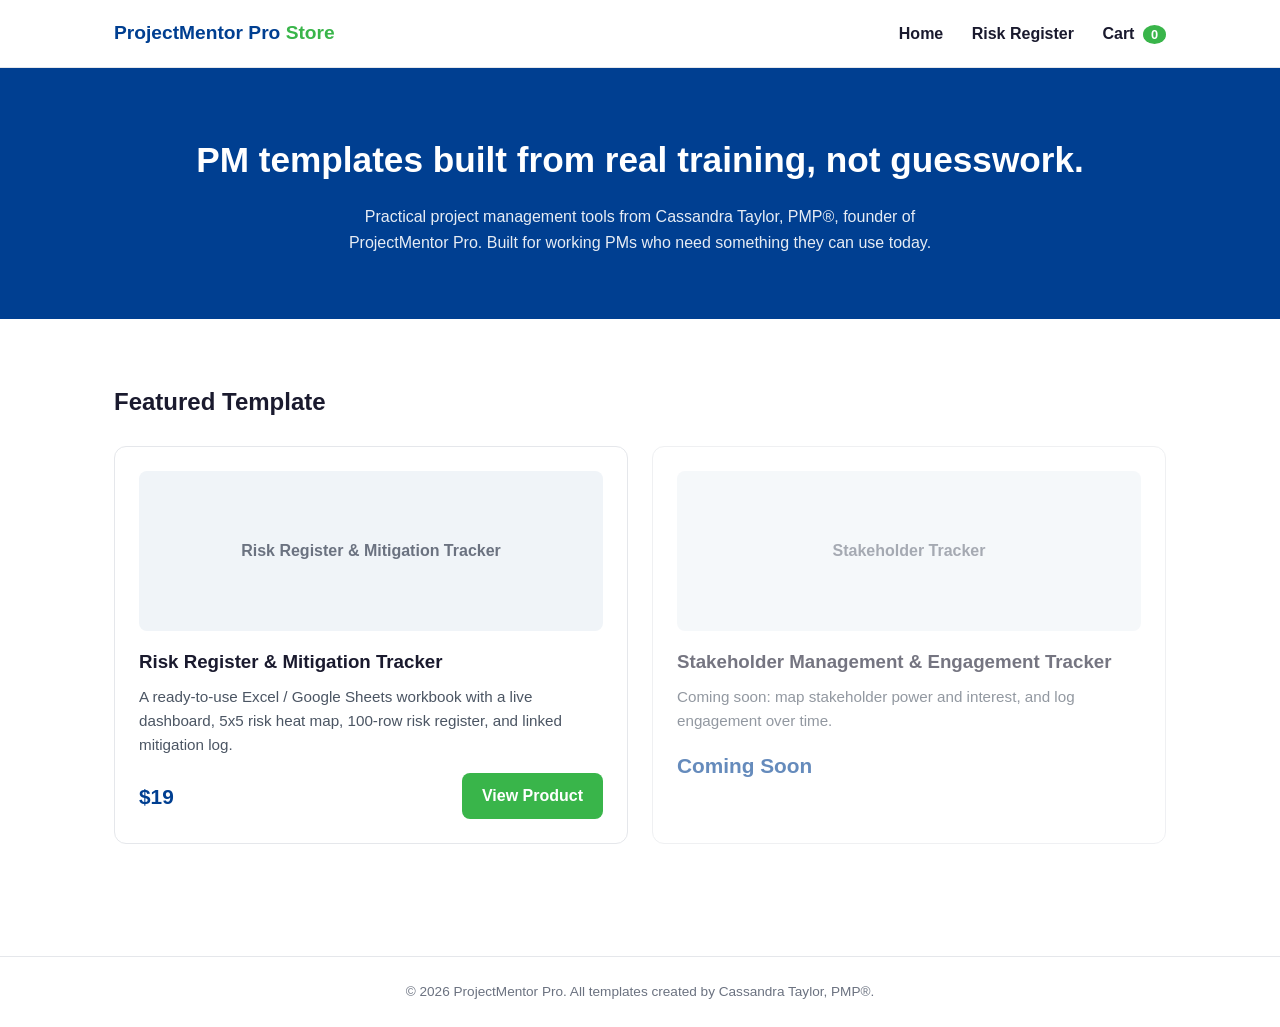
<file: index.html>
<!DOCTYPE html>
<html lang="en">
<head>
<meta charset="UTF-8">
<meta name="viewport" content="width=device-width, initial-scale=1.0">
<title>ProjectMentor Pro Store</title>
<link rel="stylesheet" href="styles.css">
</head>
<body>
<header class="site-header">
  <div class="container header-inner">
    <a href="index.html" class="logo">ProjectMentor Pro <span>Store</span></a>
    <nav>
      <a href="index.html">Home</a>
      <a href="product-risk-register.html">Risk Register</a>
      <a href="cart.html" class="cart-link">Cart <span id="cart-count">0</span></a>
    </nav>
  </div>
</header>

<section class="hero">
  <div class="container">
    <h1>PM templates built from real training, not guesswork.</h1>
    <p>Practical project management tools from Cassandra Taylor, PMP&reg;, founder of ProjectMentor Pro. Built for working PMs who need something they can use today.</p>
  </div>
</section>

<section class="products">
  <div class="container">
    <h2>Featured Template</h2>
    <div class="product-grid">
      <div class="product-card">
        <div class="product-thumb">Risk Register &amp; Mitigation Tracker</div>
        <h3>Risk Register &amp; Mitigation Tracker</h3>
        <p>A ready-to-use Excel / Google Sheets workbook with a live dashboard, 5x5 risk heat map, 100-row risk register, and linked mitigation log.</p>
        <div class="price-row">
          <span class="price">$19</span>
          <a href="product-risk-register.html" class="btn">View Product</a>
        </div>
      </div>
      <div class="product-card coming-soon">
        <div class="product-thumb">Stakeholder Tracker</div>
        <h3>Stakeholder Management &amp; Engagement Tracker</h3>
        <p>Coming soon: map stakeholder power and interest, and log engagement over time.</p>
        <div class="price-row">
          <span class="price">Coming Soon</span>
        </div>
      </div>
    </div>
  </div>
</section>

<footer class="site-footer">
  <div class="container">
    <p>&copy; 2026 ProjectMentor Pro. All templates created by Cassandra Taylor, PMP&reg;.</p>
  </div>
</footer>
<script src="cart.js"></script>
</body>
</html>
</file>
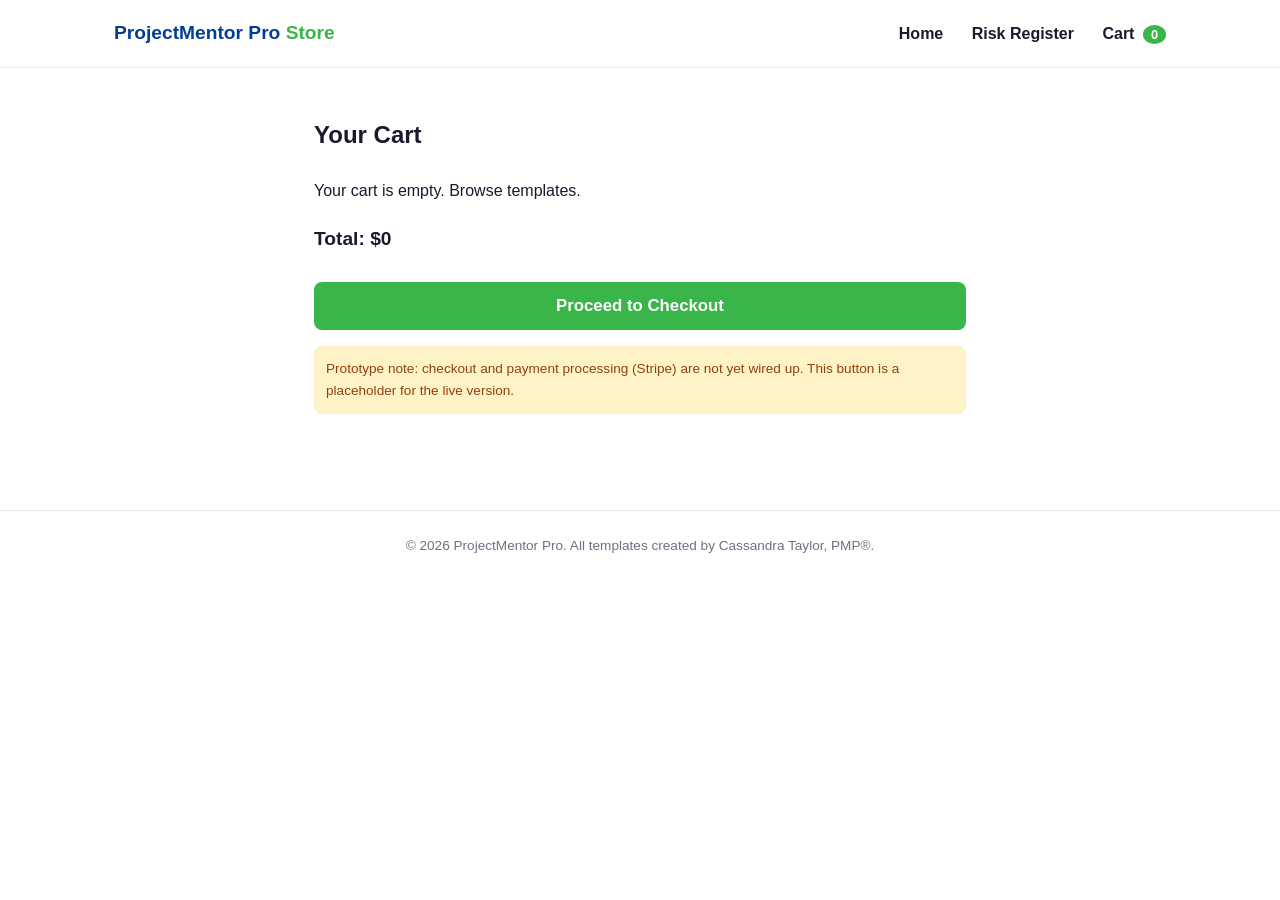
<file: cart.html>
<!DOCTYPE html>
<html lang="en">
<head>
<meta charset="UTF-8">
<meta name="viewport" content="width=device-width, initial-scale=1.0">
<title>Cart - ProjectMentor Pro Store</title>
<link rel="stylesheet" href="styles.css">
</head>
<body>
<header class="site-header">
  <div class="container header-inner">
    <a href="index.html" class="logo">ProjectMentor Pro <span>Store</span></a>
    <nav>
      <a href="index.html">Home</a>
      <a href="product-risk-register.html">Risk Register</a>
      <a href="cart.html" class="cart-link">Cart <span id="cart-count">0</span></a>
    </nav>
  </div>
</header>

<section class="cart-section">
  <div class="container">
    <h1>Your Cart</h1>
    <div id="cart-items"></div>
    <div class="cart-total">
      <strong>Total: <span id="cart-total">$0</span></strong>
    </div>
    <button class="btn btn-large" onclick="checkout()">Proceed to Checkout</button>
    <p class="prototype-note">Prototype note: checkout and payment processing (Stripe) are not yet wired up. This button is a placeholder for the live version.</p>
  </div>
</section>

<footer class="site-footer">
  <div class="container">
    <p>&copy; 2026 ProjectMentor Pro. All templates created by Cassandra Taylor, PMP&reg;.</p>
  </div>
</footer>
<script src="cart.js"></script>
<script>
renderCart();
function checkout(){
  alert("Checkout is coming soon! Stripe payment processing will be added here.");
}
</script>
</body>
</html>
</file>
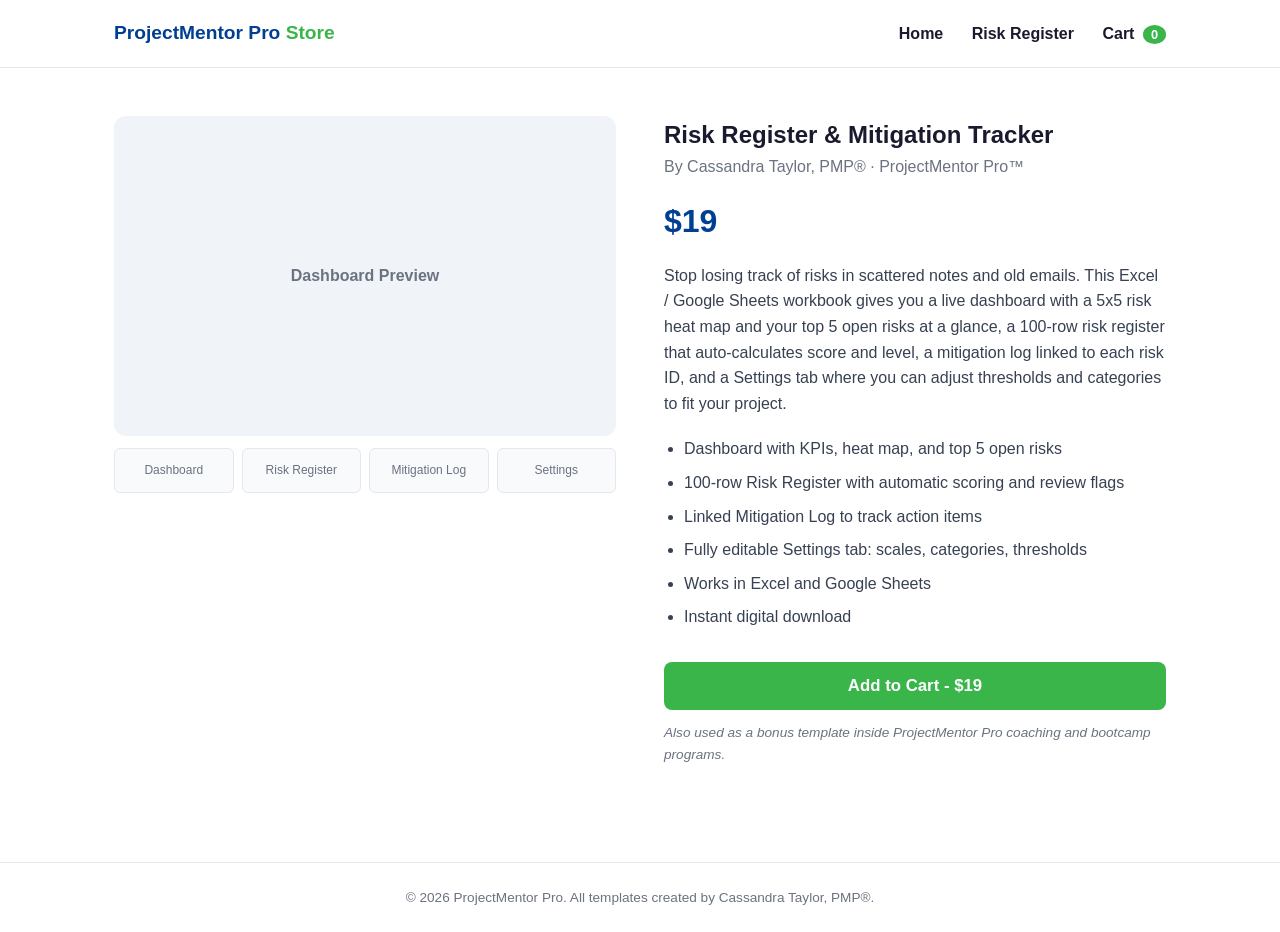
<file: product-risk-register.html>
<!DOCTYPE html>
<html lang="en">
<head>
<meta charset="UTF-8">
<meta name="viewport" content="width=device-width, initial-scale=1.0">
<title>Risk Register & Mitigation Tracker - ProjectMentor Pro Store</title>
<link rel="stylesheet" href="styles.css">
</head>
<body>
<header class="site-header">
  <div class="container header-inner">
    <a href="index.html" class="logo">ProjectMentor Pro <span>Store</span></a>
    <nav>
      <a href="index.html">Home</a>
      <a href="product-risk-register.html">Risk Register</a>
      <a href="cart.html" class="cart-link">Cart <span id="cart-count">0</span></a>
    </nav>
  </div>
</header>

<section class="product-detail">
  <div class="container product-detail-grid">
    <div class="product-gallery">
      <div class="gallery-main">Dashboard Preview</div>
      <div class="gallery-thumbs">
        <div class="thumb">Dashboard</div>
        <div class="thumb">Risk Register</div>
        <div class="thumb">Mitigation Log</div>
        <div class="thumb">Settings</div>
      </div>
    </div>
    <div class="product-info">
      <h1>Risk Register &amp; Mitigation Tracker</h1>
      <p class="byline">By Cassandra Taylor, PMP&reg; &middot; ProjectMentor Pro&trade;</p>
      <p class="price-large">$19</p>
      <p class="product-desc">Stop losing track of risks in scattered notes and old emails. This Excel / Google Sheets workbook gives you a live dashboard with a 5x5 risk heat map and your top 5 open risks at a glance, a 100-row risk register that auto-calculates score and level, a mitigation log linked to each risk ID, and a Settings tab where you can adjust thresholds and categories to fit your project.</p>
      <ul class="feature-list">
        <li>Dashboard with KPIs, heat map, and top 5 open risks</li>
        <li>100-row Risk Register with automatic scoring and review flags</li>
        <li>Linked Mitigation Log to track action items</li>
        <li>Fully editable Settings tab: scales, categories, thresholds</li>
        <li>Works in Excel and Google Sheets</li>
        <li>Instant digital download</li>
      </ul>
      <button class="btn btn-large" onclick="addToCart()">Add to Cart - $19</button>
      <p class="upsell-note">Also used as a bonus template inside ProjectMentor Pro coaching and bootcamp programs.</p>
    </div>
  </div>
</section>

<footer class="site-footer">
  <div class="container">
    <p>&copy; 2026 ProjectMentor Pro. All templates created by Cassandra Taylor, PMP&reg;.</p>
  </div>
</footer>
<script src="cart.js"></script>
<script>
function addToCart(){
  addItemToCart({id:"risk-register", name:"Risk Register & Mitigation Tracker", price:19});
  alert("Added to cart!");
}
</script>
</body>
</html>
</file>
<file: styles.css>
* { box-sizing: border-box; margin: 0; padding: 0; }
body { font-family: 'Manrope', Arial, sans-serif; color: #1a1a2e; line-height: 1.6; background: #fff; }
.container { max-width: 1100px; margin: 0 auto; padding: 0 24px; }
a { text-decoration: none; color: inherit; }

.site-header { border-bottom: 1px solid #e5e7eb; padding: 18px 0; position: sticky; top: 0; background: #fff; z-index: 10; }
.header-inner { display: flex; justify-content: space-between; align-items: center; }
.logo { font-weight: 800; font-size: 1.2rem; color: #003F91; }
.logo span { color: #39B54A; }
nav a { margin-left: 24px; font-weight: 600; color: #1a1a2e; }
.cart-link span { background: #39B54A; color: #fff; border-radius: 50%; padding: 2px 8px; font-size: 0.8rem; margin-left: 4px; }

.hero { background: #003F91; color: #fff; padding: 64px 0; text-align: center; }
.hero h1 { font-size: 2.2rem; margin-bottom: 16px; }
.hero p { max-width: 640px; margin: 0 auto; opacity: 0.9; }

.products { padding: 64px 0; }
.products h2 { margin-bottom: 24px; }
.product-grid { display: grid; grid-template-columns: repeat(auto-fit, minmax(300px, 1fr)); gap: 24px; }
.product-card { border: 1px solid #e5e7eb; border-radius: 12px; padding: 24px; }
.product-card.coming-soon { opacity: 0.6; }
.product-thumb { background: #f0f4f8; border-radius: 8px; height: 160px; display: flex; align-items: center; justify-content: center; color: #6b7280; font-weight: 600; margin-bottom: 16px; text-align: center; padding: 12px; }
.product-card h3 { margin-bottom: 8px; }
.product-card p { color: #4b5563; margin-bottom: 16px; font-size: 0.95rem; }
.price-row { display: flex; justify-content: space-between; align-items: center; }
.price { font-weight: 800; font-size: 1.3rem; color: #003F91; }

.btn { background: #39B54A; color: #fff; padding: 10px 20px; border-radius: 8px; font-weight: 700; border: none; cursor: pointer; display: inline-block; }
.btn:hover { background: #2e9a3c; }
.btn-large { padding: 14px 28px; font-size: 1.05rem; width: 100%; margin-top: 8px; }

.product-detail { padding: 48px 0; }
.product-detail-grid { display: grid; grid-template-columns: 1fr 1fr; gap: 48px; }
.gallery-main { background: #f0f4f8; border-radius: 12px; height: 320px; display: flex; align-items: center; justify-content: center; color: #6b7280; font-weight: 600; margin-bottom: 12px; }
.gallery-thumbs { display: flex; gap: 8px; }
.thumb { flex: 1; background: #f8fafc; border: 1px solid #e5e7eb; border-radius: 6px; padding: 12px 4px; text-align: center; font-size: 0.75rem; color: #6b7280; }
.byline { color: #6b7280; margin-bottom: 16px; }
.price-large { font-size: 2rem; font-weight: 800; color: #003F91; margin-bottom: 16px; }
.product-desc { margin-bottom: 20px; color: #374151; }
.feature-list { margin-bottom: 24px; padding-left: 20px; }
.feature-list li { margin-bottom: 8px; color: #374151; }
.upsell-note { margin-top: 12px; font-size: 0.85rem; color: #6b7280; font-style: italic; }

.cart-section { padding: 48px 0; max-width: 700px; margin: 0 auto; }
.cart-section h1 { margin-bottom: 24px; }
.cart-row { display: grid; grid-template-columns: 2fr 1fr 1fr auto; gap: 12px; align-items: center; padding: 12px 0; border-bottom: 1px solid #e5e7eb; }
.btn-remove { background: none; border: 1px solid #e5e7eb; border-radius: 6px; padding: 4px 10px; cursor: pointer; color: #dc2626; }
.cart-total { margin: 20px 0; font-size: 1.2rem; }
.prototype-note { margin-top: 16px; padding: 12px; background: #fef3c7; border-radius: 8px; font-size: 0.85rem; color: #92400e; }

.site-footer { border-top: 1px solid #e5e7eb; padding: 24px 0; text-align: center; color: #6b7280; font-size: 0.85rem; margin-top: 48px; }

@media (max-width: 768px) {
  .product-detail-grid { grid-template-columns: 1fr; }
  nav a { margin-left: 12px; font-size: 0.9rem; }
}
</file>
